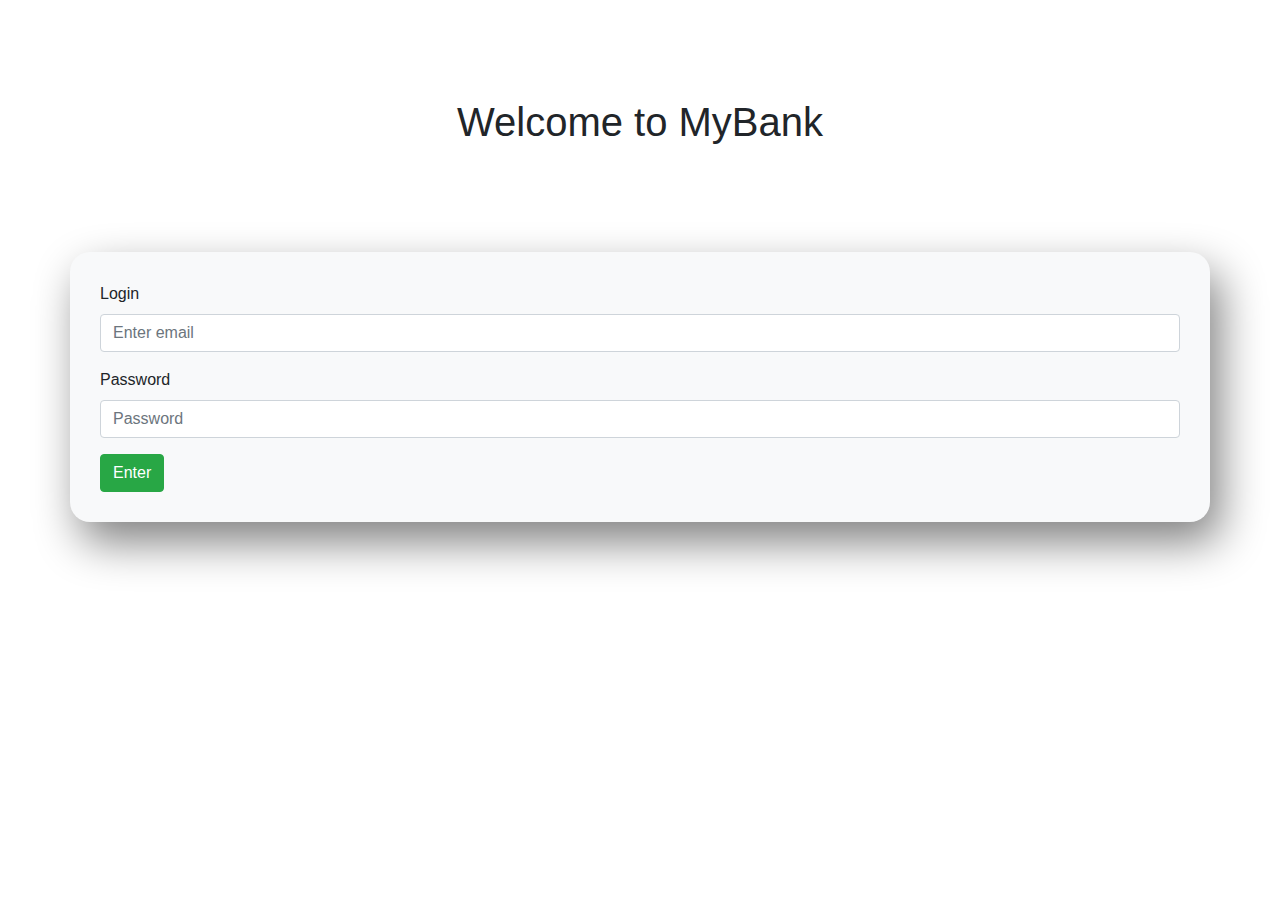
<file: index.html>
<!DOCTYPE html>
<html lang="en">
<head>
    <meta charset="UTF-8">
    <meta name="viewport" content="width=device-width, initial-scale=1.0">
    <link rel="stylesheet" href="https://stackpath.bootstrapcdn.com/bootstrap/4.4.1/css/bootstrap.min.css" integrity="sha384-Vkoo8x4CGsO3+Hhxv8T/Q5PaXtkKtu6ug5TOeNV6gBiFeWPGFN9MuhOf23Q9Ifjh" crossorigin="anonymous">
    <link rel="stylesheet" href="style.css">
    <title>MyBank</title>
</head>
<body>
    
    <section id="loginPart">
        <div class="container">
            <h1 class="text-center pt-5 pb-5">Welcome to MyBank</h1>
            <div class="row ">
                
                    <div class="Loginform bg-light">
                        
                            <div class="form-group">
                              <label for="exampleInputEmail1">Login</label>
                              <input type="email" class="form-control" id="exampleInputEmail1" aria-describedby="emailHelp" placeholder="Enter email">
                              
                            </div>
                            
                            <div class="form-group">
                                <label for="exampleInputPassword1">Password</label>
                                <input type="password" class="form-control" id="exampleInputPassword1" placeholder="Password">
                              </div>
                           
                            <button type="submit" id="loginBtn" class="btn btn-success">Enter</button>
                          
                    </div>
                
                
            </div>
        </div>
    </section>

    <section id="fullSection">
        <section id="show">
            <div class="container">
                <h1 class="text-center">Welcome to MyBank</h1>
                <div class="row ">
                    <div class="col-md-4">
                        <div class="item bg-primary">
                            <h3>Deposit</h3>
                            <p>$ <span id="currentDeposit">00<span></p>
                        </div>
                    </div>
                    <div class="col-md-4">
                        <div class="item bg-danger">
                            <h3>Withdraw</h3>
                            <p>$ <span id="withdrawBalance"> 00</span></p>
                        </div>
                    </div>
                    <div class="col-md-4">
                        <div class="item bg-warning">
                            <h3>Balance</h3>
                            <p>$ <span id="balanceData">00</span></p>
                        </div>
                    </div>
                </div>
            </div>
        </section>
        <section id="addMoney">
            <div class="container">
                <div class="row ">
                    <div class="col-md-6">
                        <div class="formItem bg-light">
                            
                                <div class="form-group">
                                  <label for="exampleInputEmail1">Email address</label>
                                  <input type="email" class="form-control" id="amountField" aria-describedby="emailHelp" placeholder="Enter email">
                                  
                                </div>
        
                               
                                <button id="depositAmount" type="submit" class="btn btn-success">Submit</button>
                              
                        </div>
                    </div>
                    <div class="col-md-6">
                        <div class="formItem bg-light">
                            
                                <div class="form-group">
                                  <label for="exampleInputEmail1">Email address</label>
                                  <input type="email" class="form-control" id="withdrawField" aria-describedby="emailHelp" placeholder="Enter email">
                                  
                                </div>
                                
                                
                                <button id="withdrawAmount" type="submit" class="btn btn-success">Submit</button>
                              
                        </div>
                    </div>
                </div>
            </div>
        </section>
    </section>

    <script>
        document.getElementById('loginBtn').addEventListener('click',function(){
            const blockContent=document.getElementById('loginPart').style.display="none";
            const TransitionArea=document.getElementById('fullSection').style.display="block";
        })
        //deposit event

        document.getElementById('depositAmount').addEventListener('click',function(){

            
            const depositNumber=InputAmount('amountField');
            updateSpanText('balanceData',depositNumber);
            updateSpanText('currentDeposit',depositNumber);
            document.getElementById('amountField').value="";

        })

        function InputAmount(id){

            const amount=document.getElementById(id).value;
            const amountNumber=parseFloat(amount);
            return amountNumber;
        }

        function updateSpanText(id,depositNumber){
            const current=document.getElementById(id).innerText;
            const currentNumber= parseFloat(current);
            const totalAmount= depositNumber+ currentNumber;
            document.getElementById(id).innerText=totalAmount;
        }
        //withdrawBalance event

        document.getElementById('withdrawAmount').addEventListener('click',function(){

            const withdrawNumber=InputAmount('withdrawField');
            updateSpanText('withdrawBalance',withdrawNumber);
            updateSpanText('balanceData',-1* withdrawNumber);
            

             document.getElementById('withdrawField').value="";
            


        })




        
    </script>
</body>
</html>
</file>
<file: style.css>
#show{
    margin-top: 50px;
    padding-top: 50px;
    
}
#loginPart{
    margin-top: 50px;
    
}
#addMoney{
    margin-top: 50px;
    
}
.Loginform{
    width: 100%;
    margin-top: 50px;
    padding: 30px;
    border-radius: 20px;
    box-shadow: 10px 20px 45px gray;
}
.item{
    overflow: hidden;
    width: 90%;
    
    
    padding: 20px;
    border-radius: 20px;
}
.formItem{
    overflow: hidden;
    width: 90%;
    margin-top: 50px;
    padding: 30px;
    border-radius: 20px;
    box-shadow: 10px 20px 45px gray;
}
#fullSection{
    display: none;
}
</file>
